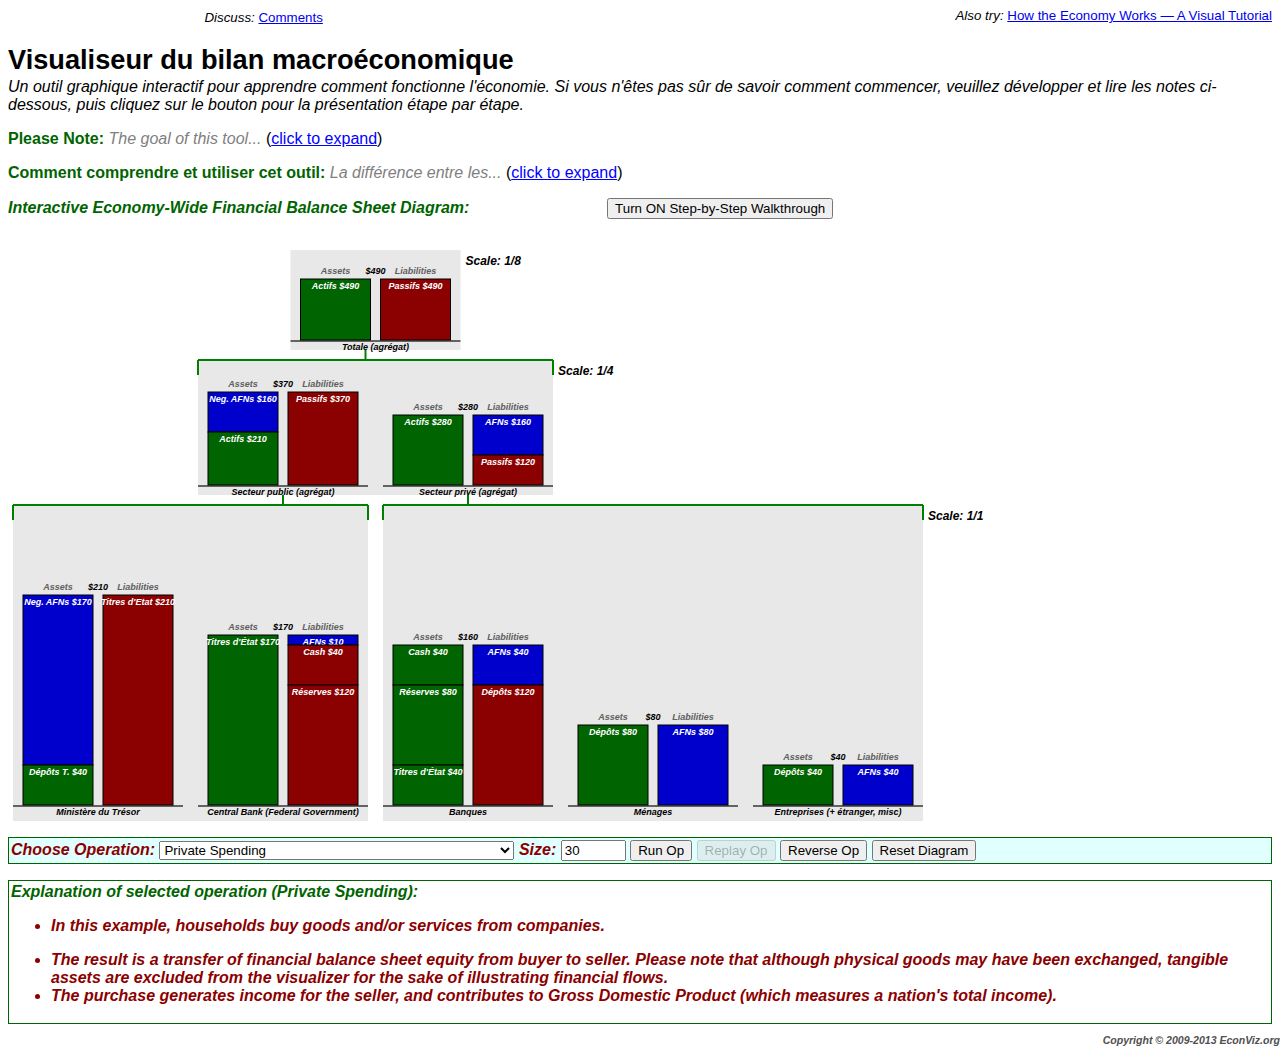
<file: index.html>
<!doctype html>
<html>
    <head>
        <title>Macroeconomic balance sheet visualizer </title>
        <script type="text/javascript">
            window.onload = function() {
                window.svgns="http://www.w3.org/2000/svg";  // Added after removing svgweb (which had done this)
                bsOnload();
                //addthis.init(); // Delayed load option
            }
            setVisibilityNotes = function(isVisible) {
                document.getElementById('notesDiv').style.display = (isVisible ? 'block' : 'none');
                document.getElementById('notesDivEnabler').style.display = (isVisible ? 'none' : 'inline');
                document.getElementById('notesDivDisabler').style.display = (isVisible ? 'inline' : 'none');
            }
            setVisibilityTips = function(isVisible) {
                document.getElementById('tipsDiv').style.display = (isVisible ? 'block' : 'none');
                document.getElementById('tipsDivEnabler').style.display = (isVisible ? 'none' : 'inline');
                document.getElementById('tipsDivDisabler').style.display = (isVisible ? 'inline' : 'none');
            }
        </script>
        <link rel="stylesheet" href="./css/common.css" type="text/css" />
        <link rel="stylesheet" href="./css/btn.css" type="text/css" />
        <style type="text/css">
            body,td,a,p,.h {font-family:arial,sans-serif;}
            em {font-weight:bold; color:darkred; font-style:normal}
            h1 {font-size: 1.7em; margin-bottom:0em}

            .sectionHeading {color: darkgreen; font-weight: bold}
            .teaserText {color: grey; font-style:italic;}
            .actionableText {color: blue; text-decoration: underline; cursor: pointer}
            .controlLabel {font-style:italic}
            .deemphasizedLabel {color:#505050; font-style:italic}
            .errorLabel {color:red; display:none}
            #notesDiv, #tipsDiv {border:2px grey solid; display:none}
            #wizardToggleButton {margin-left: 10em;}
            #controlArea, #wizardArea {margin-bottom: 1em; margin-top: 1em; background-color: lightcyan}
            #controlArea, #wizardArea, #explanationArea {
                padding: 2px;
                border-style: solid;
                border-color: darkgreen;
                border-width: 1px;
            }
            #wizardArea {display:none}
            #activeWizardRow {font-weight:bold; background-color:lightgreen}
            #wizardTable {border-collapse: collapse}
            #wizardTable td, #wizardTable th {/*border: 1px solid black*/}
            #wizardTable th {text-align: left; background-color: lightblue;}
            #wizardDoneDonate {display: none}

            #disqusCommentsLinkSpan {padding-left:50px;font-size:smaller}
            #shareSpan {position:absolute;padding-left:50px;float:right;width:200px;font-size:smaller}
            #alsoTrySpan {float:right;font-size:smaller}
            #copyright {position: absolute; right: 0px; color: #505050; font-size:66%}
        </style>
                <script src="./js/bsviz.js"></script>
              <!--  <script type="text/javascript">
            var _gaq = _gaq || [];
            _gaq.push(['_setAccount', 'UA-299930-3']);
            _gaq.push(['_trackPageview']);

            (function() {
                var ga = document.createElement('script'); ga.type = 'text/javascript'; ga.async = true;
                ga.src = ('https:' == document.location.protocol ? 'https://ssl' : 'http://www') + '.google-analytics.com/ga.js';
                var s = document.getElementsByTagName('script')[0]; s.parentNode.insertBefore(ga, s);
            })();
        </script> -->
        <meta property="og:title" content="Macroeconomic Balance Sheet Visualizer" />
        <meta property="og:description" content="An interactive graphical tool for learning how the economy works." />
        <meta property="og:image" content="http://econviz.org/images/bsVizIcon.png" />
        <meta itemprop="name" content="Macroeconomic Balance Sheet Visualizer" />
        <meta itemprop="description" content="An interactive graphical tool for learning how the economy works." />
        <meta itemprop="image" content="http://econviz.org/images/bsVizIcon.png" />
    </head>

    <body>
        <a href="../" class="navButton">
            <span class="left">
                <span class="right">
                    <strong>EconViz.org Home</strong>
                </span>
            </span>
        </a>&nbsp;
        <span id="disqusCommentsLinkSpan">
            <i>Discuss:</i>
            <a href="comments.php#disqus_thread" target="_blank" data-disqus-identifier="macroeconomic-balance-sheet-visualizer">Comments</a>
        </span>

        <span id="alsoTrySpan"><i>Also try:</i> <a href="../how-the-economy-works-visual-tutorial/">How the Economy Works &mdash; A Visual Tutorial</a></span>
  
        <h1>Visualiseur du bilan macroéconomique</h1>
        <p style="margin-top:0.1em"><i>Un outil graphique interactif pour apprendre comment fonctionne l'économie. Si vous n'êtes pas sûr de savoir comment commencer, veuillez développer et lire les notes ci-dessous, puis cliquez sur le bouton pour la présentation étape par étape.</i></p>
        <!--[if gte IE 9]>
        <!--div style="color:red;font-weight:bold;background-color:yellow;">If you have issues with this page on Internet Explorer 9, please try a different browser.</div-->
        <![endif]-->
        <p><span class="sectionHeading">Please Note:</span>
            <span id="notesDivEnabler"><span class="teaserText">The goal of this tool...</span>
                (<span class="actionableText" onclick="setVisibilityNotes(true);">click to expand</span>)</span>
            <span id="notesDivDisabler" style="display:none">
                (<span class="actionableText" onclick="setVisibilityNotes(false);">click to hide</span>)</span>
        </p>
        <div id="notesDiv">
            <ul>
                <li>L'objectif de cet outil est de fournir une aide à la visualisation et à la compréhension des concepts importants en macroéconomie.</b></span>.
                    Il presente des points clé de la MMT </li>
                <li>Pour en savoir plus sur la théorie économique, veuillez consulter les blogs des auteurs  MMT tels que economist <a href="http://bilbo.economicoutlook.net/blog/?cat=11">Bill Mitchell</a> ou <a href="http://moslereconomics.com/">Warren Mosler</a>. Le livre de Mosler, <a href="http://moslereconomics.com/2009/12/10/7-deadly-innocent-frauds/">Seven Deadly Innocent Frauds of Economic Policy</a>est une introduction plus brève, destinée à un plus grand public.
                    Une version en plusieurs parties de <a href="http://neweconomicperspectives.blogspot.com/p/modern-money-primer.html">Modern Money Primer</a> est disponible sur le site des Nouvelles perspectives économiques.
                    Voici également des documents de la Réserve fédérale américaine et d'autres sources " fiables ".  (comme par exemple <a href="http://www.bis.org/publ/work292.htm">ce docuòent de la BIS</a>) qui soutiennent cette compréhension moderne des prêts bancaires, des réserves et des concepts connexes.</li>
                <li>I will gradually add new features and operations and work to improve the existing content.</li>
                <!--<li>Please post corrections and constructive feedback to the comments section of this <a href="http://www.thoughtofferings.com/2010/02/macroeconomic-balance-sheet-visualizer.html">placeholder blog post</a>, or email me at hbl{{at}}econviz[[dot]]org.</li-->
            </ul>
        </div>
        <p><span class="sectionHeading">Comment comprendre et utiliser cet outil:</span>
            <span id="tipsDivEnabler"><span class="teaserText">La différence entre les...</span>
                (<span class="actionableText" onclick="setVisibilityTips(true);">click to expand</span>)</span>
            <span id="tipsDivDisabler" style="display:none">
                (<span class="actionableText" onclick="setVisibilityTips(false);">click to hide</span>)</span>
        </p>
        <div id="tipsDiv">
            <ul>
                <li>La différence entre les actifs et les passifs désigne les capitaux propres des bilans, également appelés <i>actif financiers nets</i>.  Ce visualiseur affiche les fonds propres négatifs sur le côté gauche des bilans dans un style similaire à celui de <a href ="http://www.calculatedriskblog.com/2009/04/bank-balance-sheet-liquidity-and.html">Exemple de risque calculé</a> et <a href="http://www.calculatedriskblog.com/2009/04/bank-balance-sheet-liquidity-and_26.html">deuxième partie</a>.</li>
                <li>La ligne inférieure des bilans représente des secteurs entiers</b> (par exemple, tous les ménages combinés dans un seul bilan).</li>
                <li>La ligne <b>moyenne des bilans est la somme en temps réel des bilans inférieurs</b>. Les deux agrégats sont "gouvernement fédéral" et "secteur privé" (en ignorant le secteur étranger, pour des raisons de simplicité, bien qu'il puisse être considéré comme faisant partie de l'agrégat "secteur privé").</li>
                <li>La ligne supérieure des bilans <b> additionne tout ce qui se trouve en dessous, c'est-à-dire l'ensemble de l'économie</b>, et s'équilibre à zéro fonds propres par définition.</li>
                <li><em> Pointez la souris sur un actif dans la ligne inférieure pour voir tous les passifs correspondants mis en évidence</em> (car chaque actif financier est le passif de quelqu'un d'autre), <em>et vica versa</em>.</li>
                <li><em> Pointez la souris sur une statistique agrégée (les barres orange de l'argent et de la dette) pour voir de quoi elle est composée</em>.</li>
                <li><em>Choisissez une opération dans le menu en dessous des bilans, et cliquez sur "Exécuter l'opération" pour voir la transition des bilans animée.
                    Pour regarder à nouveau, cliquez sur "Replay Op".
                    Vous pouvez également cliquer sur "Reverse Op" pour exécuter l'opération à l'envers, puis cliquer à nouveau sur "Run Op".</li>
                <li><em> Pointer la souris sur le nom sous un bilan pour voir une copie flottante de ce à quoi il ressemblait avant la dernière opération</em>, afin de voir plus facilement ce qui a changé.</li>
                <li>Vous pouvez modifier la taille de l'opération <i>.</li>
                <li>Le bouton "Réinitialiser le diagramme" rétablit l'ensemble des valeurs par défaut de l'échantillon pour tous les bilans. Il s'agit de chiffres pour une simple illustration, et non pas de données économiques réelles.</li>
                <li>Les actifs et passifs avec une bordure jaune <i>durant l'animation</i> d'une opération sont ceux qui sont directement modifiés par l'opération.</li>
                <li>Cette page montre <b>seulement <i>financier</i> actif et passif</b>. Les actifs corporels (machines, biens immobiliers, etc.) constituent également une partie importante des bilans du monde réel, mais ne sont pas affectés de la même manière par les différentes opérations financières présentées ici.</li>
                <li>Exclus pour des raisons de simplicité : les administrations locaux, le secteur étranger et les organisations à but non lucratif.</li>
            </ul>
        </div>
        <p><span class="sectionHeading">Interactive Economy-Wide Financial Balance Sheet Diagram:</span>
            <button id="wizardToggleButton" onclick="toggleWizardMode()">Turn ON Step-by-Step Walkthrough</button>
        </p>
                <svg width="1000" height="586"
            style="background-color: #FFFFFF; display: block; margin-bottom: 5px;"
            id="embeddedSVG">
                
                </svg>

        <div id="wizardArea">
            <span class="sectionHeading">Step-by-Step Walkthrough is Active:</span> <span id="wizardTotalSteps"></span><br/>
            <table id="wizardTable">
                <tr>
                    <th>Step #</th><th>Action</th><th>Operation</th><th>Comments</th>
                </tr>
                <tr>
                    <td><span id="wizardPrevStepNum"></span> (Prior)</td>
                    <td><button id="wizardPrevButton" onclick="BalanceSheetWizard_stepPrev()">Back To This --></button></td>
                    <td><span id="wizardPrevStepOp"></span></td>
                    <td><span id="wizardPrevStepComments"></span></td>
                </tr><tr id="activeWizardRow">
                    <td><span id="wizardCurrStepNum"></span> (Current)</td>
                    <td><button id="wizardReplayButton" onclick="BalanceSheetWizard_stepReplay()">Replay This --></button></td>
                    <td><span id="wizardCurrStepOp"></span></td>
                    <td><span id="wizardCurrStepComments"></span></td>
                </tr><tr>
                    <td><span id="wizardNextStepNum"></span> (Next)</td>
                    <td><button id="wizardNextButton" onclick="BalanceSheetWizard_stepNext()">Run This --></button></td>
                    <td><span id="wizardNextStepOp"></span></td>
                    <td><span id="wizardNextStepComments"></span><span id="wizardDoneDonate">
                            <!--<form action="https://www.paypal.com/cgi-bin/webscr" method="post" target="_blank" style="margin: 0em;">
                                <input type="hidden" name="cmd" value="_s-xclick">
                                <input type="hidden" name="hosted_button_id" value="ESSJ2PCPKW9WS">
                                <input type="image" src="https://www.paypalobjects.com/en_US/i/btn/btn_donate_LG.gif" border="0" name="submit" alt="PayPal - The safer, easier way to pay online!">
                                <img alt="" border="0" src="https://www.paypalobjects.com/en_US/i/scr/pixel.gif" width="1" height="1">
                                <i>TIP JAR: </i> Has this visualizer helped you and you'd like to "Run Op" for a real life balance sheet transfer?
                            </form>-->
                        </span></td>
                </tr>
            </table>
        </div>
        <div id="controlArea">
            <span class="controlLabel">Choose Operation:</span> <select id="opSelect" onChange="selectionChangedClick(this)">
                <option value="privatespending" selected>Private Spending</option>
                <option value="governmentspending">Government Spends</option>
                <option value="governmenttaxes">Government Taxes</option>
                <option value="governmentdebtissuance">Government Issues Debt</option>
                <option value="consolidatedgovernmentspending">Government Spends (Consolidated)</option>
                <option value="governmentspendingnobonds">Government Spends (Without Borrowing)</option>
                <option value="withdrawcurrency">Bank Customer Withdraws Currency</option>
                <option value="depositcurrency">Bank Customer Deposits Currency</option>
                <option value="bankloan">Bank Loan</option>
                <option value="bankloaninterest">Borrower Pays Interest on Bank Loan</option>
                <option value="bankloanrepayment">Borrower Repays Principal from Bank Loan</option>
                <option value="bankloandefault">Borrower Defaults on Bank Loan</option>
                <option value="bondissuance">Private Bond Issued</option>
                <option value="bondinterest">Private Bond Interest Paid</option>
                <option value="bondrepayment">Private Bond Principal Repaid</option>
                <option value="bonddefault">Private Bond Defaulted On</option>
                <option value="bankloansecuritize">Bank Loan is Securitized</option>
                <option value="qe">Quantitative Easing (Variation 1 - Households Sell)</option>
                <option value="qebanks">Quantitative Easing (Variation 2 - Banks Sell)</option>
                <option value="omoraiserates">Open Market Ops: Raise Rates Toward Target</option>
                <option value="omolowerrates">Open Market Ops: Lower Rates Toward Target</option>
                <option value="governmentdebtissuancettl">Government Issues Debt (Banks Buy via TT&L)</option>
                <option value="treasurymovesttl">Treasury Moves Funds from Bank TT&L to Central Bank</option>
            </select>
            <span class="controlLabel">Size:</span> <input type="text" id="opAmountText" value="30" size="5"/>
            <button onclick="doActionClick()">Run Op</button>
            <button onclick="replayActionClick()" id="replayOpButton" disabled="disabled">Replay Op</button>
            <button onclick="reverseActionClick()">Reverse Op</button>
            <button onclick="resetBalanceSheetsClick()">Reset Diagram</button>
            <div id="errorLabel" class="errorLabel"><b>Invalid Operation</b>: One or more balance sheets has insufficient assets or liabilities. Try another operation first or reset the balance sheets.</div>
        </div>
        <div id="explanationArea">
            <span class="sectionHeading">Explanation of selected operation<span id="opDetailsOpName"></span>:</span>
            <!--&nbsp;&nbsp;&nbsp;&nbsp;&nbsp;
            <span class="deemphasizedLabel">[<a href="./" id="oplink">Direct link</a> to this operation]</span>-->
            <br/>

            <div id="privatespending" style="display:block">
                <ul>
                    <li>In this example, households buy goods and/or services from companies.</li>
                </ul><ul>
                    <li><b>The result is a transfer of financial balance sheet equity from buyer to seller.</b>
                        Please note that although physical goods may have been exchanged, tangible assets are excluded from the visualizer for the sake of illustrating financial flows.</li>
                    <li>The purchase generates income for the seller, and contributes to Gross Domestic Product (which measures a nation's total income).</li>
                </ul>
            </div>
            <div id="governmentspending" style="display:none">
                <ul>
                    <li>In this example, the federal government (via the treasury) buys goods and/or services from the household sector.
                        The income flowing to the household sector is deposited into bank accounts.</li>
                    <li><i>A Related Operation (Not Shown Here):</i> When the government pays interest on its treasury liabitilities (e.g., treasury bonds), the balance sheet impact is identical to what is shown here.</li>
                </ul><ul>
                    <li>For most countries during most time periods, the domestic private sector on aggregate desires to net save (i.e., spend less than it earns.)
                        The government facilitates this by running deficits (i.e., spending more than it taxes).
                        <b>The effect is that government makes its own financial balance sheet equity more negative in order to increase the balance sheet equity (wealth) of the private sector.</b></li>
                    <li>The treasury spends by reducing its deposit account balance (held at the central bank) and increasing the reserve balance at the bank where the recipient of the spending has an account.
                        The recipient's (in this case, household's) bank deposits rise to match.</li>
                    <li><b>As emphasized by Modern Monetary Theory, there is no theoretical limit to this spending for a government that issues its own non-convertible currency.</b>
                        To see this, run the <i>"Government Issues Debt"</i> operation next, and then you can repeat <i>"Government Spends"</i> once again.
                        To aid in visualizing the result, the <i>"Government Spends (Consolidated)"</i> operation combines these other two operations into one.
                        Another approach available to the government is shown in the <i>"Government Spends (Without Borrowing)"</i> combined operation.
                    <li>In this example, the banking sector expands its assets and liabilities (due to increased deposits), but its equity is unchanged.</li>
                    <li>Government spending generates income for the private sector, and contributes to Gross Domestic Product.</li>
                </ul>
            </div>
            <div id="governmenttaxes" style="display:none">
                <ul>
                    <li>In this example, the federal government (via the treasury) collects taxes from the household sector.</li>
                </ul><ul>
                    <li>Though most taxes are levied on income flows rather than on existing stocks of savings, taxation reduces the private sector's balance sheet equity (wealth) and ultimately its spending power.
                        <b>A government that controls its own non-convertible currency does NOT tax to "save up" in order to enable future spending, because such a government is never revenue-constrained</b> &mdash; see the <i>"Government Spends (Consolidated)"</i> and <i>"Government Spends (Without Borrowing)"</i> operations.
                        The main role of taxation is to limit aggregate demand (government plus private sector) so demand does not exceed the economy's productive capacity and cause inflation to accelerate.</li>
                    <li>The aggregate balance sheet impact of taxation is the opposite of that of government spending.</li>
                    <li>Tax payments by households reduce their bank deposits.</li>
                    <li>Banking sector assets and liabilities shrink as a result of reduced deposits, but bank equity is unchanged.</li>
                </ul>
            </div>
            <div id="governmentdebtissuance" style="display:none">
                <ul>
                    <li>In this example, the government sells treasury securities (bonds, bills, and notes) to the household sector.</li>
                    <li>An alternate scenario in which the government sells debt to commercial banks via TT&L accounts is available later in the menu of operations.</li>
                </ul><ul>
                    <li>The impact on household balance sheets is best summarized as an asset swap &mdash; households give up bank deposits in exchange for treasuries.
                        Treasuries typically have a higher yield than bank deposits, and due to the positive net savings rate desired by the private sector, there are always willing buyers of treasuries.</li>
                    <li><b>This operation shows how the Treasury typically expands its balance sheet &mdash; its assets expand with added central bank liabilities (extracted from the private sector) and its liabilities expand with new treasury debt (with the private sector holding the corresponding asset, treasury securities).</b></li>
                </ul>
            </div>
            <div id="consolidatedgovernmentspending" style="display:none">
                <ul>
                    <li>This operation combines two others: <i>"Government Spends"</i> and <i>"Government Issues Debt"</i>. Try them in turn and then try this to see that it has the same net effect.</li>
                    <li>This example shows the government spending money on the household sector, but mechanics would be comparable with government spending on the corporate sector.</li>
                </ul><ul>
                    <li><b>The effect of this combined operation is that the treasury generates income and wealth for the private sector by increasing the private sector's assets (treasuries) and thus also its balance sheet equity.</b>
                        The private sector on aggregate generally desires to net save (spend less than it earns), a process that is facilitated by government deficits.</li>
                    <li>This visualization of aggregate sector-wide balance sheets obscures some of the details within each sector.
                        For example, <b>it might not be the household initially paid by the government who buys the treasuries &mdash; instead the first household might spend on other private sector goods and services and it would be the recipients of the secondary spending (and beyond, as the spending propagates through the economy) who ultimately buy the treasuries.</b></li>
                    <li>One objection might be that the treasury could fail to sell the bonds and thus be unable to replenish its own assets (deposits), but the reality is that these <b>treasury auctions never fail for a sovereign nation that issues its own non-convertible currency (like the US) because the market knows that the government (treasury and central bank together) never have any possibility of default other than for purely political reasons.</b>
                        Even in the European Monetary Union (whose member countries do not control their own currencies and are somewhat analagous to US States), the European Central Bank has since mid 2010 been buying sovereign bonds of Greece and other countries in the secondary market, a process limited only by politics.</li>
                    <li>Note that this combined operation doesn't even involve the Central Bank!
                        The Central Bank's role is simply to transform the "right" number of treasuries into reserves and currency to set interest rates and to provide a transaction-friendly money supply (currency and reserves).
                        The Central Bank's operations just remove one type of financial asset from the non-government sector and give it another kind of financial asset in exchange.</li>
                </ul>
            </div>
            <div id="governmentspendingnobonds" style="display:none">
                <ul>
                    <li>This combined operation shows why <b>a sovereign government that issues its own non-convertible currency is never revenue constrained.</b>
                        That is, the consolidated government (treasury plus central bank) can always spend if desired without taxing or issuing bonds either beforehand or afterwards.</li>
                    <li>In this example the government spending flows to the household sector, but spending on the corporate sector would look comparable.</li>
                </ul><ul>
                    <li>Governments currently do not use this spending approach, but they could if desired.
                        As it is, the private sector (including the foreign sector) is always happy to buy interest-bearing government debt (i.e., federal bond auctions never fail.)
                        See the operation <i>"Government Spends (Consolidated)"</i>.</li>
                    <li>In the US, gold standard era laws are still in place that prevent the central bank from buying debt directly from the treasury in the manner shown here.
                        However, those same laws allow the central bank to buy treasury debt on the secondary market.
                        The latter approach simply adds two extra steps to the process (the treasury sells debt to primary dealers who know the central bank stands ready to buy the debt from them immediately afterwards.)</li>
                    <li>Some MMT authors have discussed alternate approaches that they consider may have policy benefits:
                        <ul><li>While there is no operational necessity to doing so, some would combine the treasury and central bank (largely eliminating the central bank).
                                As such there might be a single balance sheet with reserves (and possibly treasuries, if the government chose to issue debt) as liabilities.</li>
                            <li>Alternatively, some MMT authors suggest that the treasury could run an "overdraft" at the central bank (i.e., the "treasury deposits" account balance would be negative) to facilitate deficit spending without any bond issuance.
                                On the balance sheets, the negative balance might be recorded <i>as treasury liabilities</i> linked to corresponding central bank assets.</li>
                        </ul></li>
                </ul>
            </div>
            <div id="withdrawcurrency" style="display:none">
                <ul>
                    <li>In this example, a household withdraws currency (notes and coins), perhaps for use in making cash payments.
                        (Or perhaps to store under a mattress!)</li>
                </ul><ul>
                    <li>Household bank deposits are replaced by currency on the asset side of the balance sheet.</li>
                    <li>Bank balance sheets shrink as assets (currency) and liabilities (deposits) are reduced.</li>
                    <li>If banks run low on currency, the central bank can exchange reserves and currency as needed (an operation not shown in this tool).</li>
                </ul>
            </div>
            <div id="depositcurrency" style="display:none">
                <ul>
                    <li>In this example, a household deposits currency (notes and coins) to a bank deposit account.</li>
                </ul><ul>
                    <li>This is the opposite to <i>"Bank Customer Withdraws Currency"</i> &mdash; please see that operation.</li>
                </ul>
            </div>
            <div id="bankloan" style="display:none">
                <ul>
                    <li>In this example, a bank lends money to a household (but a loan could also be to a company.)</li>
                </ul><ul>
                    <li>Both bank and household balance sheets expand with new assets and liabilities, but neither's balance sheet equity changes.</li>
                    <li>Both broad money supply and private sector debt are increased.</li>
                    <li><b>Loans create deposits! Banks do not lend out reserves!</b></li>
                    <li>Bank lending is not reserve-constrained because even in countries with reserve ratios, any reserves needed can be obtained <i>after</i> lending.
                        <b>The primary constraint on lending is the ability of banks to find credit-worthy borrowers who want loans.</b>
                        A secondary consideration is regulatory capital ratios (the amount of balance sheet equity required relative to risky assets such as loans).
                        But capital ratio rules are not a constraint at the macroeconomic level because healthy banks can easily raise additional capital through the equity markets to support additional lending, and ongoing earnings also add to capital.
                        Rather, capital ratios are intended to ensure large enough "shock absorbers" in the case of too many defaulting loans, since loan defaults reduce balance sheet equity.</li>
                    <li>In some countries, banks still have reserve ratios (a required quantity of reserves relative to customer deposits), but these rules were only necessary under the gold standard. Reserve ratios are never a constraint on lending &mdash; banks lend first and find the necessary reserves afterward.</li>
                    <li>The central bank ensures there are always enough reserves in the system to meet banks' liquidity needs (since reserves are used for inter-bank payments, for example to clear checks between banks). Banks can borrow reserves from each other or from the central bank (which acts as lender of last resort.)
                        The central bank also conducts open market operations that continually provide the "right" level of reserves to the banking system while maintaining a specified target for the overnight interest rate (for interbank lending of reserves).</li>
                    <li>See the <i>"Open Market Ops: Raise Rates Toward Target"</i> and <i>"Open Market Ops: Lower Rates Toward Target"</i> visualizer operations.
                        If aggregate bank lending in the economy is expanding, reserves will become relatively more scarce, and the <i>"Open Market Ops: Lower Rates Toward Target"</i> operation shows the way reserves typically would expand during open market operations after aggregate lending expands.</li>
                </ul>
            </div>
            <div id="bankloaninterest" style="display:none">
                <ul>
                    <li>In this example, a household pays loan interest to the bank that made the loan.</li>
                </ul><ul>
                    <li>A loan interest payment results in a transfer of balance sheet equity from the borrower to the bank.
                        (Much like occurs during private sector spending.)</li>
                </ul>
            </div>
            <div id="bankloanrepayment" style="display:none">
                <ul>
                    <li>In this example, a household repays some (or all) of the principal from a bank loan.</li>
                </ul><ul>
                    <li>The effect on balance sheets is the exact reverse of the loan origination &mdash; bank and household balance sheets both shrink, but balance sheet equity is unchanged.</li>
                    <li>Both broad money supply and private sector debt are reduced by the amount of the repayment.</li>
                </ul>
            </div>
            <div id="bankloandefault" style="display:none">
                <ul>
                    <li>In this example, a household defaults on some (or all) of its bank loan.</li>
                </ul><ul>
                    <li>During default, the individual household's liability (loan obligation) is reduced, as is the bank's corresponding asset (loan).
                        Bank balance sheet equity is reduced, and household balance sheet equity increased.</li>
                    <li>The use of an aggregate household balance sheet in the visualizer obscures some of the details occurring within the household sector.
                        <b>When filing for bankruptcy, an individual household is likely to be insolvent (i.e., have negative balance sheet equity)</b> but when you add in all the other households with positive equity, the sector-wide "Households" balance sheet that you see here has positive equity.</li>
                    <li>Even if the defaulting household started out with negative equity (liabilities exceeding assets), the default removes liabilities and thus increases the household's equity.</li>
                    <li>A defaulting household likely would have spent the loan proceeds on goods and services in the broader economy before eventually needing to file for bankruptcy.
                        From a macroeconomic balance sheet perspective, <b>the combination of a new bank loan and then a default on that loan is equivalent to the bank giving a "gift" of currency to the rest of the economy, which the recipients deposit back to an account at the bank.
                            In other words, it is a transfer of balance sheet equity from the bank to others.</b>
                        Banks suffering too many defaults can become insolvent (negative equity) or at least fall below regulatory minimums for capital, requiring bankruptcy, private capital infusion, government forbearance, or government bailout.</li>
                    <li>Loan defaults reduce private debt but not broad money supply (since the deposits resulting from the original loan are still in circulation outside the bank, at a cost to the bank's balance sheet equity).</li>
                </ul>
            </div>
            <div id="bondissuance" style="display:none">
                <ul>
                    <li>In this example, a company issues a bond that is bought by a household.</li>
                </ul><ul>
                    <li>"Horizontal" borrowing of this sort (i.e., within the private sector) expands the balance sheet of the borrower with a new asset and liablity (and no change in balance sheet equity).</li>
                    <li>The lender simply has one asset (deposits or currency) transformed into another asset (a bond).</li>
                    <li>Non-bank borrowing increases private sector debt but not money supply.</li>
                    <li>Too much horizontal borrowing can make an economy more vulnerable to crisis.
                        The most severe manifestation of this is "debt deflation", first described by Irving Fisher in the context of the Great Depression.</li>
                </ul>
            </div>
            <div id="bondinterest" style="display:none">
                <ul>
                    <li>In this example, a company pays interest on its bond to the lender (a household).</li>
                </ul><ul>
                    <li>As in the cases of bank loan interest payment and private spending, this operation transfers balance sheet equity from one entity to another.</li>
                </ul>
            </div>
            <div id="bondrepayment" style="display:none">
                <ul>
                    <li>In this example, a company repays some or all of its bond obligation to a household.</li>
                </ul><ul>
                    <li>The borrower's assets (bank deposits) and liabilities (bonds) are reduced but its balance sheet equity doesn't change.
                        The lender's corresponding bond asset is transformed back to a deposit asset.</li>
                    <li>Private sector debt is reduced but broad money supply is unchanged.</li>
                </ul>
            </div>
            <div id="bonddefault" style="display:none">
                <ul>
                    <li>In this example, a corporate borrower defaults on some or all of its bond at the expense of the household lender.</li>
                </ul><ul>
                    <li>Borrower liabilities (bonds) are reduced and lender assets (bonds) are similarly reduced.</li>
                    <li>Bond issuance followed by default is roughly equivalent to a gift of balance sheet equity from the lender to the borrower.</li>
                    <li>Private sector debt is reduced but broad money supply is unchanged.</li>
                </ul>
            </div>
            <div id="bankloansecuritize" style="display:none">
                <ul>
                    <li>In this example, an existing bank loan is securitized and sold to a company that wishes to hold it as an investment.</li>
                </ul><ul>
                    <li>The bank's loan asset moves to the asset side of the corporate balance sheet in the form of a securitized loan.
                        The company's bank deposits are reduced, as are the corresponding deposit liabilities of the bank.
                        Because this is an asset transfer and portfolio shift, neither party sees a change in balance sheet equity.</li>
                    <li>Broad money supply is reduced but private sector debt is unchanged.</li>
                    <li><b>From a purely balance sheet perspective, the combination of a new bank loan and then its securitization and sale to a non-bank is equivalent to a private sector bond offering</b>, and likewise results in debt increasing faster than money.</li>
                    <li>Like other forms of private sector borrowing, a large volume of loan securitization has contributed to dramatic increases in private sector debt to GDP ratios in some economies, increasingly the economies' vulnerability to crisis.</li>
                </ul>
            </div>
            <div id="qe" style="display:none">
                <ul>
                    <li>Quantitative Easing (QE) involves the central bank buying treasuries (or in some cases private sector securities) from the private sector by paying with newly created reserves.</li>
                    <li>This example shows <i>households</i> selling treasuries (via the primary dealers as intermediaries).
                        However, any private sector entities can sell treasuries during QE, including the primary dealers themselves.</li>
                </ul><ul>
                    <li><b>Quantitative easing simply swaps one type of asset on private sector balance sheets (typically treasuries) for another type (deposits backed by bank reserves, or simply bank reserves if a bank did the selling.)</b></li>
                    <li>QE effectively changes the duration mix of outstanding government liabilities toward more short term liabilities and less long term ones.
                        As such, it is roughly equivalent to if the treasury had previously chosen to issue relatively more T-Bills (short duration) and less bonds (long duration).</li>
                    <li>No sectors (or entities within sectors) see any change in balance sheet equity as a direct result of QE.
                        Therefore, <b>there is no meaningful increase in the private sector's purchasing power or propensity to spend</b>.
                        At the level of each individual household or firm who might sell to the Fed during QE, <b>decisions regarding investment portfolio composition tend to be made independently from decisions about how much to spend versus hold in an investment portfolio</b> &mdash; so a change in the portfolio mix (cash, bonds, stocks, etc) won't cause more spending.
                        Also, treasuries are almost as liquid as "money" and anyone previously holding treasuries could have easily sold them to support any planned spending.</li>
                    <li>The central bank balance sheet expands as it draws in assets from the private sector and creates new liabilities (reserves) to match.</li>
                    <li>Modern Monetary Theorists point out that from a macroeconomic perspective, <b>QE includes a deflationary impulse</b> because is it replaces a higher yielding asset (treasuries) with a lower yielding asset (money), reducing the interest income paid to the private sector by the government!
                        As such it is comparable to the removal of some fiscal stimulus, though the extent to which aggregate demand is impacted in each case could differ depending on targeting (i.e., those earning treasury bond income may have a different propensity to spend from the initial recipients of fiscal stimulus related spending.)</li>
                    <li>Broad money and base money both increase when households do the selling (however, when banks are the ones deciding to sell treasuries, broad money does not increase).
                        <b>QE does not lead to loan-driven inflation now or in the future, as banks never lend out reserves or are reserve constrained</b>, rather loans create deposits (see <i>"Bank Loan"</i> operation).</li>
                    <li>QE is sometimes argued to lead to asset price inflation as the holders of now more numerous low yielding deposits and currency may bid up asset prices (stocks, commodities, real estate, etc) in a search for yield, but whether this leads to inflation in the real economy depends on the extent to which this induces a subsequent and ongoing increase in private sector demand for goods and services.
                        <b>The existence of a transmission mechanism from QE to sustained inflation in goods and services is highly questionable.</b>
                        Any psychology-driven increase in asset price valuation multiples is unlikely to be sustained, since real earnings underlying the assets are unlikely to grow as fast as expected by who assume QE directly stimulates the economy.
                        For example, Japan has engaged in multiple rounds of quantitative easing since the early 2000s with no discernable impacts on the real economy and certainly no growth in inflation (Japan has moved in and out of mild deflation). Japan expert Richard Koo calls QE the "greatest monetary non-event."</li>
                    <li>Ultimately, the private sector controls the size of the broad money supply as a consequence of its borrowing decisions and portfolio adjustment decisions.
                        Some theory and evidence support the idea that the private sector can "undo" the increase in deposits that results from QE!
                        See the post <a href="http://www.thoughtofferings.com/2011/06/visual-guide-to-endogenous-money-and.html">"A Visual Guide to Endogenous Money and the Failure of QE"</a> and its predecessors for a detailed explanation.</li>
                </ul>
            </div>
            <div id="qebanks" style="display:none">
                <ul>
                    <li>Quantitative Easing (QE) involves the central bank buying treasuries (or in some cases private sector securities) from the private sector by paying with newly created reserves.</li>
                    <li>This example shows <i>commercial banks</i> selling treasuries (via the primary dealers as intermediaries, who as such may choose to sell some of their own treasuries).
                        However, any private sector entities can sell treasuries (via the primary dealers) during QE, including households, businesses, pension funds, etc.</li>
                </ul><ul>
                    <li>Please see the similar operation <i>"Quantitative Easing (Variation 1 - Households Sell)"</i> for detailed commentary.</li>
                </ul>
            </div>
            <div id="omoraiserates" style="display:none">
                <ul>
                    <li>During open market operations to push the overnight interest rate <i>up</i> toward the current target rate, the central bank sells treasuries to banks, who pay with reserves (thus swapping reserves for treasuries on the asset side of their balance sheet).</li>
                </ul><ul>
                    <li>Open market operations by the central bank are used to set the supply of reserves in the banking system in order that the short-term (overnight) interest rate hits the central bank's policy target.
                        <b>The central bank is really targeting rates, not targeting specific quantities of reserves</b>, though quantities do change as part of the process.</li>
                    <li>To raise the overnight rate toward the policy target, the central bank sells government debt, in exchange debiting reserves from the banking system.
                        This decreases the supply of reserves that are loanable between banks in the overall banking system (banks need reserves to meet reserve requirements and clear payments), thus raising the overnight interest rate toward the current target rate.
                    <li>The operation shown represents traditional open market operations, but central banks use other tools as well, such as:
                        <ul><li>The discount rate (also known as the penalty rate) is the rate at which banks can borrow directly from the central bank.</li>
                            <li>Recently the US central bank (Federal Reserve) has paid interest on reserves at a support rate, which sets a floor for interest rates as a means of achieving the target rate.</li></ul>
                    </li>
                </ul>
            </div>
            <div id="omolowerrates" style="display:none">
                <ul>
                    <li>During open market operations to push the overnight interest rate <i>down</i> toward the current target rate, the central bank buys treasuries from banks, who receive reserves as payment (thus swapping treasuries for reserves on the asset side of their balance sheet).</li>
                    <li>If you get an "Invalid Operation" error running this, try the operation <i>"Open Market Ops: Raise Rates Toward Target"</i> first to ensure some treasuries are on banks' balance sheet in the visualizer.</li>
                </ul><ul>
                    <li>Open market operations by the central bank are used to set the supply of reserves in the banking system in order that the short-term (overnight) interest rate hits the central bank's policy target.
                        <b>The central bank is really targeting rates, not targeting specific quantities of reserves</b>, though quantities do change as part of the process.</li>
                    <li>To lower the overnight rate toward the policy target, the central bank buys government debt and pays with newly created reserves, thus increasing the supply of reserves that are loanable between banks in the overall banking system (banks need reserves to meet reserve requirements and clear payments).
                        This lowers the interest rate toward the current target rate.
                    <li>The operation shown represents traditional open market operations, but central banks use other tools as well, such as:
                        <ul><li>The discount rate (also known as the penalty rate) is the rate at which banks can borrow directly from the central bank.</li>
                            <li>Recently the US central bank (Federal Reserve) has paid interest on reserves at a support rate, which sets a floor for interest rates as a means of achieving the target rate.</li></ul>
                    </li>
                </ul>
            </div>
            <div id="governmentdebtissuancettl" style="display:none">
                <ul>
                    <li>In this example, a commercial bank (known as a Special Depository) buys debt issued by the treasury.</li>
                </ul><ul>
                    <li>This is step two of the process outlined by <a href="http://neweconomicperspectives.blogspot.com/2010/11/yes-government-bonds-add-to-private.html">Stephanie Kelton in this blog post</a>. As she notes:</li>
                    <li>The treasury sells debt to the commercial bank, and the commercial bank pays for these bonds by crediting the treasury's TT&L (Treasury Tax & Loan) account.</li>
                    <li>This is analogous to a bank acquiring a loan by crediting the borrower's account. It does not "cost" the bank anything. No existing resources (reserves) are spent when the bond is acquired.</li>
                    <li>The commercial bank gets the bonds (assets) and the treasury gets a credit to its TT&L account at the commercial bank.</li>
                </ul>
            </div>
            <div id="treasurymovesttl" style="display:none">
                <ul>
                    <li>In this example, the treasury plans to spend and places a "call" on its TT&L (Treasury Tax & Loan) account at a commercial bank &mdash; this involves it moving funds from an account at the commercial bank to an account at the central bank.</li>
                </ul><ul>
                    <li>This is step three of the process outlined by <a href="http://neweconomicperspectives.blogspot.com/2010/11/yes-government-bonds-add-to-private.html">Stephanie Kelton in this blog post</a>. As she notes:</li>
                    <li>In anticipation of its imminent spending, the treasury places a "call" on its TT&L account.</li>
                    <li>This is a formal direction that instructs the commercial bank to transfer funds from its TT&L account to the treasury's account at the central bank.</li>
                    <li>Because the treasury is moving its account out of the commercial bank, the commercial bank experiences a loss of reserves.</li>
                    <li>The central bank changes its balance sheet to indicate that the treasury has added to its account at the central bank, and commercial bank has reduced its reserve account.</li>
                </ul>
            </div>
        </div>
        <p id="copyright">Copyright &copy; 2009-2013 EconViz.org</p>
<script type="text/javascript">
    var disqus_shortname = 'econviz';
    (function () {
        var s = document.createElement('script'); s.async = true;
        s.type = 'text/javascript';
        s.src = 'http://' + disqus_shortname + '.disqus.com/count.js';
        (document.getElementsByTagName('HEAD')[0] || document.getElementsByTagName('BODY')[0]).appendChild(s);
    }());
</script>
    </body>
</html>
</file>
<file: css/common.css>
#siteName {
    font-size: 2em;
    font-weight: bold;
    font-family: arial,sans-serif;
}
</file>
<file: css/btn.css>
/*
body {
	margin: 0;
	padding: 10px;
	font-family: Verdana, Arial, Helvetica, sans-serif;
	font-size: 14px;
}
*/

ul.navButtons {
	margin: 0;
	padding: 0;
}
ul.navButtons li {
	list-style: none;
	margin: 10px 0;
	padding: 0;
	float: left;
	clear: both;
	width: 100%;
}
a.navButton {
	background: darkGreen url(images/btn.png) no-repeat right top;
	color: #fff;
	text-decoration: none;
	float: left;
}
a.navButton:hover {
	cursor: pointer;
	color: white;
	background: darkred url(images/btn.png) no-repeat right top;
}
a.navButton .left {
	background: url(images/btn.png) no-repeat left bottom;
	padding-bottom: 6px;
	float: left;
}
a.navButton .right {
	background: url(images/btn.png) no-repeat right bottom;
	padding-bottom: 6px;
	margin-bottom: -6px;
	float: left;
}
a.navButton strong {
	background: url(images/btn.png) no-repeat left top;
	padding-top: 6px;
	padding-right: 10px;
	padding-left: 10px;
	float: left;
        font-size:smaller;

}
</file>
